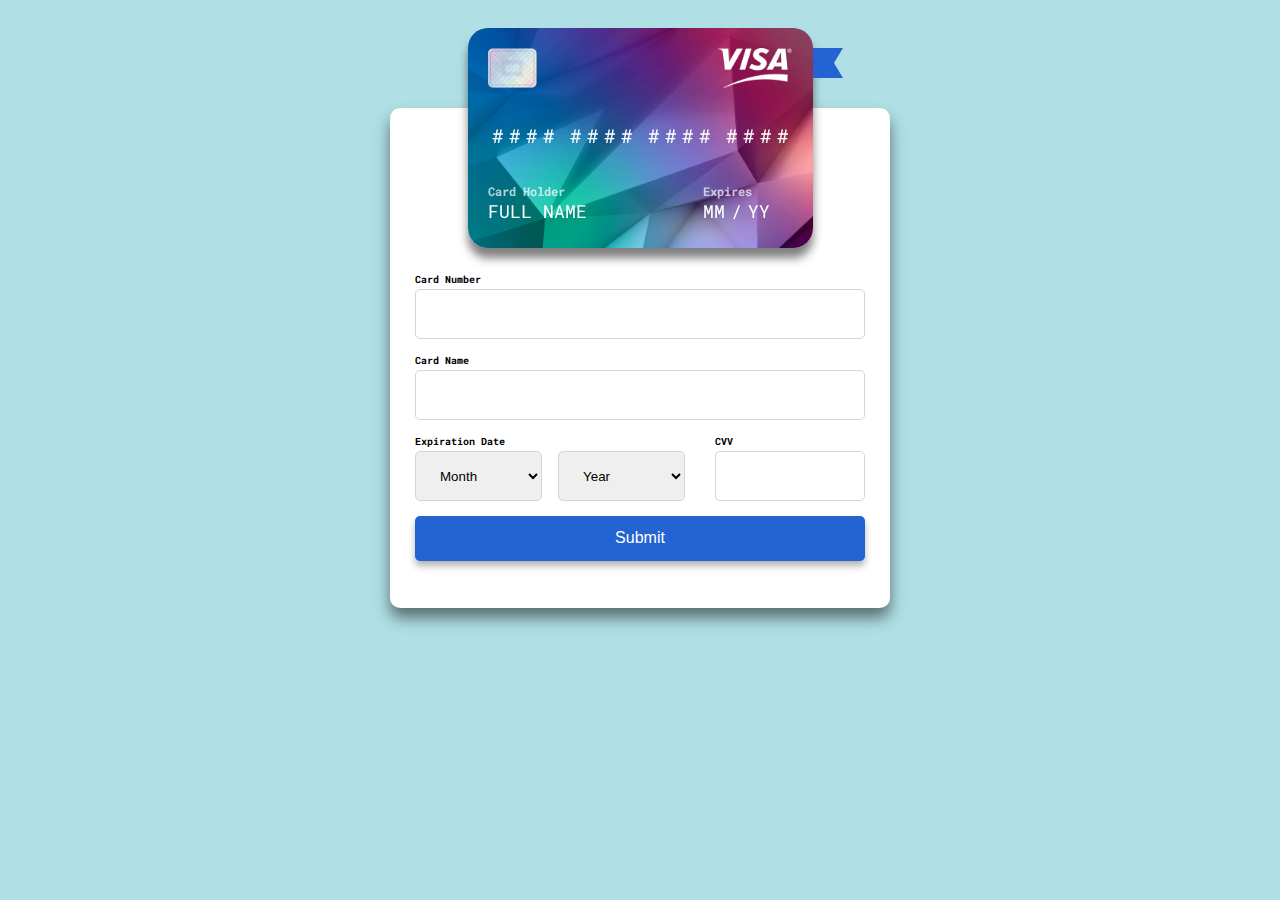
<file: index.html>
<!doctype html>
<html lang="en">

<head>
  <meta charset="UTF-8">
  <meta name="viewport"
    content="width=device-width, user-scalable=no, initial-scale=1.0, maximum-scale=1.0, minimum-scale=1.0">
  <meta http-equiv="X-UA-Compatible" content="ie=edge">
  <title>Document</title>
  <link href="https://fonts.googleapis.com/css?family=Roboto+Mono:300,400,500,700&display=swap" rel="stylesheet">
  <link rel="stylesheet" href="style.css">
</head>

<body>
  <div class="page-wrapper">
    <div class="card">
      <div class="card-bg-flag">

      </div>
       
      <div class="card-front ">
 
        <div class="card-data">
          <img class="card-data_icon" src="./images/chip.png" alt="icon chip card">
          <img class="card-data_icon" src="./images/visa.png" alt="icon visa">
        </div>
        <ul class="card-number">
          <li>
            <div class="card-number__item">#</div>
          </li>
          <li>
            <div class="card-number__item">#</div>
          </li>
          <li>
            <div class="card-number__item">#</div>
          </li>
          <li>
            <div class="card-number__item">#</div>
          </li>
          <li>
            <div class="card-number__item">#</div>
          </li>
          <li>
            <div class="card-number__item">#</div>
          </li>
          <li>
            <div class="card-number__item">#</div>
          </li>
          <li>
            <div class="card-number__item">#</div>
          </li>
          <li>
            <div class="card-number__item">#</div>
          </li>
          <li>
            <div class="card-number__item">#</div>
          </li>
          <li>
            <div class="card-number__item">#</div>
          </li>
          <li>
            <div class="card-number__item">#</div>
          </li>
          <li>
            <div class="card-number__item">#</div>
          </li>
          <li>
            <div class="card-number__item">#</div>
          </li>
          <li>
            <div class="card-number__item">#</div>
          </li>
          <li>
            <div class="card-number__item">#</div>
          </li>
        </ul>
        <div class="card-data">
          <div class="card-data_wrapper card-data_wrapper__name">
            <span class="card-data__description">Card Holder</span>
            <span class="card-data__information" id="card-user-name">FULL NAME</span>
          </div>
          <div class="card-data_wrapper card-data_wrapper__date">
            <span class="card-data__description">Expires</span>
            <div>
              <span class="card-data__information" id="month">MM</span>
              <span class="card-data__information">/</span>
              <span class="card-data__information" id="year">YY</span>
            </div>
  
          </div>
        </div>
      </div>
      
      <div class="card-data__back hide">
        <div class="card__black-line">

        </div>
        <div >
          <p class="card-data__description_cvv">
            CVV
          </p>
          <div class="card-data__cvv">

          </div>
          
        </div>
        <img class="card-data_icon-back" src="./images/visa.png" alt="icon visa">


      </div>


    </div>


    <div class="card-bg-wrapper">
      <div class="card-bg card-bg-1">

      </div>
      <div class="card-bg card-bg-2">

      </div>
      <div class="card-bg card-bg-3">

      </div>
      <div class="card-bg card-bg-4">

      </div>
      <div class="card-bg card-bg-5">

      </div>

    </div>
    <div class="page-data">
      <div class="page-data__item">
        <span class="page-data__description">Card Number</span>
        <input maxlength="16" class="page-data__input" type="text" name="card-number" >
        <p class="error-message">Enter the card number</p>
      </div>
      <div class="page-data__item">
        <span class="page-data__description">Card Name</span>
        <input class="page-data__input" type="text" name="card-name" required>
         <p class="error-message-name">Enter only letters</p>
      </div>
      <div class="page-data__item-wrapper">
        <div class="page-data__item">
          <span class="page-data__description">Expiration Date</span>
          <div class="page-data__date">
            <select class="data__date" name="month">
              <option selected="true" disabled="disabled">Month</option>
            </select>
            <select class="data__date" name="year">
              <option selected="true" disabled="disabled">Year</option>
            </select>
          </div>

        </div>
        <div class="page-data__item page-data__item_cvv">
          <span class="page-data__description">CVV</span>
          <input maxlength="3" type="text" class="data__cvv">
        </div>
      </div>
      <button id="button-submit" class="button-submit">Submit</button>


    </div>
  </div>

</body>
<script src="script.js"></script>

</html>
</file>
<file: style.css>
*{
   padding: 0;
    box-sizing: border-box;
}
html, body{
    font-family: 'Roboto Mono', monospace;
    font-size: 10px;
    color: #fff;
}
body{
    background-color: powderblue;

}
.page-wrapper{ 
    position: relative;
    top: 100px;
    display: flex;
    margin: auto;
    max-width: 500px;
    min-height: 500px;
    border-radius: 10px;
    background-color: #fff;
    box-shadow: 0 10px 15px rgba(0, 0, 0, .5);
    padding: 165px 25px 25px 25px;
}
.card{
    position: absolute;
    left: calc(50% - 172.5px);
    top: -80px;
    z-index: 20;
    display: flex;
    flex-direction: column;
    justify-content:space-between;
    width: 345px;
    height:220px;
    border-radius: 20px;
    padding: 20px;
    box-shadow: 0 10px 10px rgba(0, 0, 0, .5);
    background-image: url("images/bg-card.jpg");
    background-size: cover;
    background-repeat: no-repeat;
    transition: transform 1s;
    transform-style: preserve-3d;
}
.card-front{
    height: 100%;
    display: flex;
    flex-direction: column;
    justify-content: space-between;
}
.card-bg-flag{
    position: absolute;
    z-index: 20;
    right: -30px;
    width: 30px;
    height: 30px;
    background: #2364d2;
    -webkit-clip-path: polygon(0 0, 100% 0, 100% 100%, 50% 70%, 0 100%);
    clip-path: polygon(0 0, 100% 0, 100% 100%, 50% 70%, 0 100%);
    transform: rotate(-90deg);
    cursor: pointer;
}
.card-bg-wrapper{
    display: none;
    position: absolute;
    top: -50px;
    /* right: -140px; */
    right: 80px;
    z-index: -5;
    width: 220px;
    height: 300px;
    overflow: auto;
    background-color: transparent;
    border: 2px solid #2364d2;
    border-radius:20px ;
}
.card-bg-wrapper::-webkit-scrollbar { width: 0; }
.card-bg{
    position: relative;
    left: 50%;
    transform: translateX(-50%);
    width: 150px;
    height: 100px;
    background-size: cover;
    background-repeat: no-repeat;
    margin: 10px 0;
    cursor: pointer;
}
.card-bg-1{
    background-image: url("./images/bg-card-1.jpg");
}
.card-bg-2{
    background-image: url("./images/bg-card-2.jpeg");
}
.card-bg-3{
    background-image: url("./images/bg-back-3.jpg");
}
.card-bg-4{
    background-image: url("./images/bg-card-4.jpg");
}
.card-bg-5{
    background-image: url("./images/bg-back-5.jpg");
}


.card-bg-wrapper_new-position{
    display: block;

    right: -140px;
    z-index: 10;
}
.card-data{
    width: 100%;
    display: flex;
    align-items: center;
    justify-content: space-between;
}
.card-data_icon{
    height: 40px;
}
.card-number{
   display: flex;
   align-items: center;
   justify-content: center;
   padding: 8px 0;
}
.card-number li{
    list-style: none;
}
.card-number li:nth-child(4), li:nth-child(8),  li:nth-child(12) {
 margin-right: 10px;
}
.card-number__item{
    font-family: 'Roboto Mono', monospace;
    font-size: 1.9rem;
    color: #fff;
    margin: 0 3px;
}
.card-data_wrapper{
    display: flex;
    flex-direction: column;
    height: 45px;
}
.card-data_wrapper__date{
    width: 90px;
}
.card-data__description{
    opacity: 0.7;
    font-size: 1.2rem;
    font-weight: bold;
}
.card-data__information{
    font-size: 1.8rem;

}
.page-data{
    width: 100%;
    display: flex;
    flex-direction: column;
}
.page-data__item{
    position: relative;
    width: 100%;
    display: flex;
    flex-direction: column;
    margin-bottom: 15px;
}
.page-data__description{
    font-size: 1rem;
    color: #000;
    font-weight: bold;
    margin-bottom: 3px;

}
#card-user-name{
    width: 210px;
    text-overflow: ellipsis;
    overflow: hidden; 
    white-space: nowrap;
    text-transform: uppercase;
}
.page-data__input{
    height: 50px;
    border: 1px solid #ced6e0;
    border-radius: 5px;
    padding: 20px;
    font-size: 1.6rem;
}
.page-data__item-wrapper{
    display: flex;
}
.page-data__date{
    display: flex;
    align-items: center;
    justify-content: space-between;
}
.data__date{
    width: 47%;
    height: 50px;
    border: 1px solid #ced6e0;
    border-radius: 5px;
    padding: 0 20px;
}
.data__date option{
    font-size: 1.6rem;
    color: #ced6e0;
}
.page-data__item_cvv{
    max-width: 150px;
    margin-left: 30px;
}
.data__cvv{
    width: 100%;
    height: 50px;
    padding: 20px;
    border: 1px solid #ced6e0;
    border-radius: 5px;
    font-size: 1.6rem;

}
.button-submit{
    cursor: pointer;
    width: 100%;
    padding: 13px 0 14px 0;
    border: none;
    border-radius: 5px;
    box-shadow: 0 5px 7px rgba(0, 0, 0, 0.3);
    background-color: #2364d2;
    font-size: 1.6rem;
    color: #fff;
    cursor: pointer;
}
.button-submit:hover{
    background-color: cornflowerblue;
}
.button-error{
    cursor: no-drop;
    background-color: cornflowerblue;
}
.card-data__back{
    width: 100%;
    height: 100%;
    display: flex;
    flex-direction: column;
    justify-content: space-between;
    transform: rotateY(-180deg);
}
.card__black-line{
    position: relative;
    left: 50%;
    transform: translateX(-50%);
    width: 345px;
    height: 40px ;
    background-color: #000;
    opacity: 0.7;
}


.card-data__description_cvv{
    text-align: right;
    font-size: 1.4rem;
    color: #fff;
    margin-bottom: 3px;
}
.card-data__cvv{
    width: 100%;
    height: 40px;
    padding: 9px;
    border-radius: 5px;
    background-color: #fff;
    text-align: right;
}
.card-data_icon-back{
    width: 70px;
    margin-left: auto;
}
.card-data__cvv span{
    font-size: 1.6rem;
    color: #000;
}
.is-flipped {
    transform: rotateY(180deg);
}


.error-border{
    border: 1px solid red;
}

.error-message{
    display: none;
    position: absolute;
    bottom: -25px;
    left: 50%;
    transform: translateX(-50%);
    font-size: 1rem;
    text-align: center;
    color: red;
}
.error-message-name{
    display: none;
    position: absolute;
    bottom: -25px;
    left: 50%;
    transform: translateX(-50%);
    font-size: 1rem;
    text-align: center;
    color: red;
}

.card-border{
    border: 1px solid rgba(256, 256, 256, 0.5);
    border-radius: 5px;
}
.show{
    display: block;
}
.hide{
    display: none;
}
</file>
